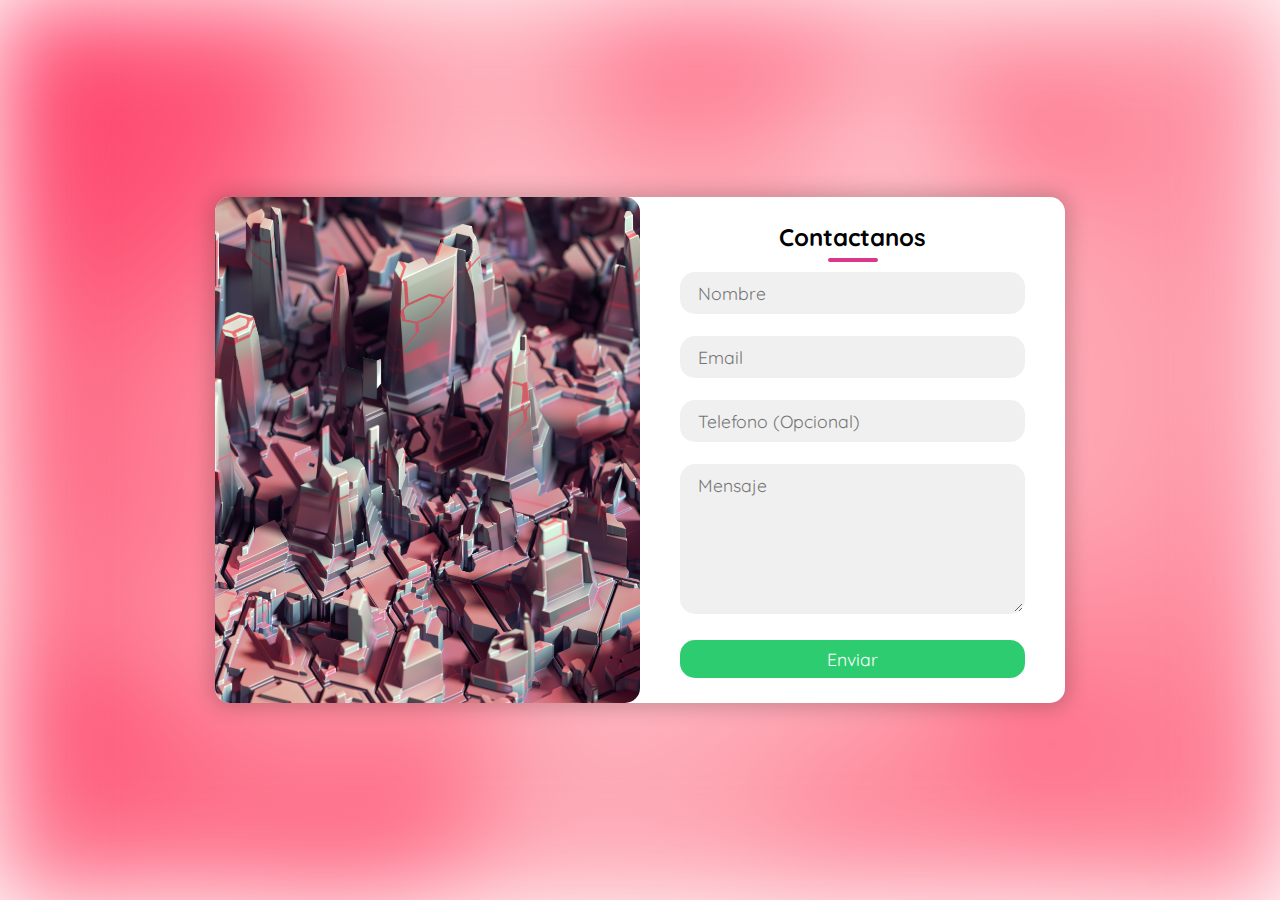
<file: Contact-Us-Form/index.html>
<!DOCTYPE html>
<html>
<head>
	<title>Contactanos</title>
	<link rel="stylesheet" type="text/css" href="style.css">
	<link href="https://fonts.googleapis.com/css?family=Quicksand&display=swap" rel="stylesheet">
	<meta name="viewport" content="width=device-width,initial-scale=1.0,minimum-scale=1.0,maximum-scale=1.0">
</head>
<body>
	<div class="container">
		<div class="contact-box">
			<div class="left"></div>
			<div class="right">
				<h2>Contactanos</h2>
				<input type="text" class="field" placeholder="Nombre">
				<input type="text" class="field" placeholder="Email">
			    <input type="text" class="field" placeholder="Telefono (Opcional)">
				<textarea placeholder="Mensaje" class="field"></textarea>
				<button class="btn">Enviar</button>
			</div>
		</div>
	</div>
</body>
</html>
</file>
<file: Contact-Us-Form/style.css>
*{
	padding: 0;
	margin: 0;
	box-sizing: border-box;
	font-family: 'Quicksand', sans-serif;
	border-radius: 15px;
}

body{
	height: 100vh;
	width: 100%;
}

.container{
	position: relative;
	width: 100%;
	height: 100%;
	display: flex;
	justify-content: center;
	align-items: center;
	padding: 20px 100px;
}

.container:after{
	content: '';
	position: absolute;
	width: 100%;
	height: 100%;
	left: 0;
	top: 0;
	background: url("img/x-wen-qjCHPZbeXCQ-unsplash.jpg") no-repeat center;
	background-size: cover;
	filter: blur(50px);
	z-index: -1;
}
.contact-box{
	max-width: 850px;
	display: grid;
	grid-template-columns: repeat(2, 1fr);
	justify-content: center;
	align-items: center;
	text-align: center;
	background-color: #fff;
	box-shadow: 0px 0px 19px 5px rgba(0,0,0,0.19);
	border-radius: 15px;
}

.left{
	background: url("img/mingwei-lim-ILTfM75YtKM-unsplash.jpg") no-repeat center;
	background-size: cover;
	height: 100%;
	width: 100%;
}

.right{
	padding: 25px 40px;
}

h2{
	position: relative;
	padding: 0 0 10px;
	margin-bottom: 10px;
}

h2:after{
	content: '';
    position: absolute;
    left: 50%;
    bottom: 0;
    transform: translateX(-50%);
    height: 4px;
    width: 50px;
    border-radius: 2px;
    background-color: #dd378a;
}

.field{
	width: 100%;
	border: 2px solid rgba(0, 0, 0, 0);
	outline: none;
	background-color: rgba(230, 230, 230, 0.6);
	padding: 0.5rem 1rem;
	font-size: 1.1rem;
	margin-bottom: 22px;
	transition: .3s;
}

.field:hover{
	background-color: rgba(0, 0, 0, 0.1);
}

textarea{
	min-height: 150px;
}

.btn{
	width: 100%;
	padding: 0.5rem 1rem;
	background-color: #2ecc71;
	color: #fff;
	font-size: 1.1rem;
	border: none;
	outline: none;
	cursor: pointer;
	transition: .3s;
}

.btn:hover{
    background-color: #27ae60;
}

.field:focus{
    border: 2px solid rgba(30,85,250,0.47);
    background-color: #fff;
}

@media screen and (max-width: 880px){
	.contact-box{
		grid-template-columns: 1fr;
	}
	.left{
		height: 200px;
	}
}
</file>
